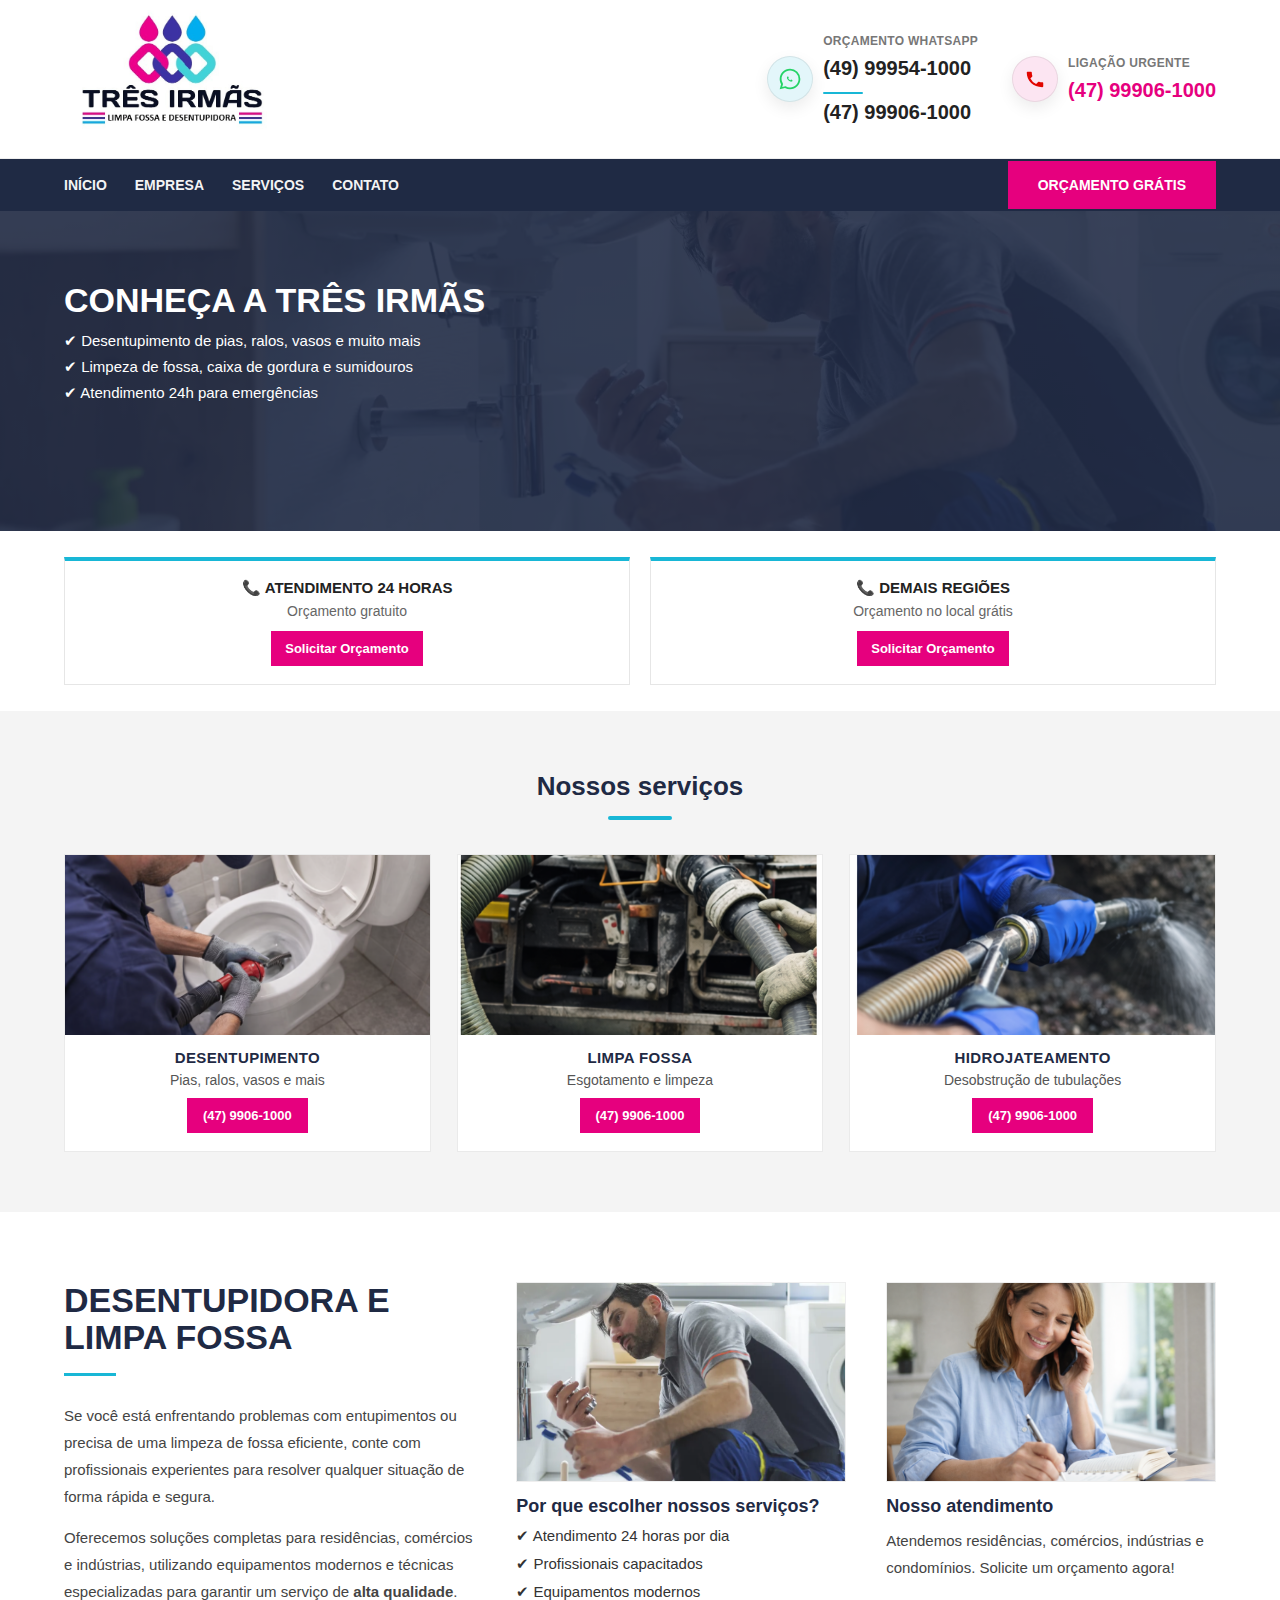
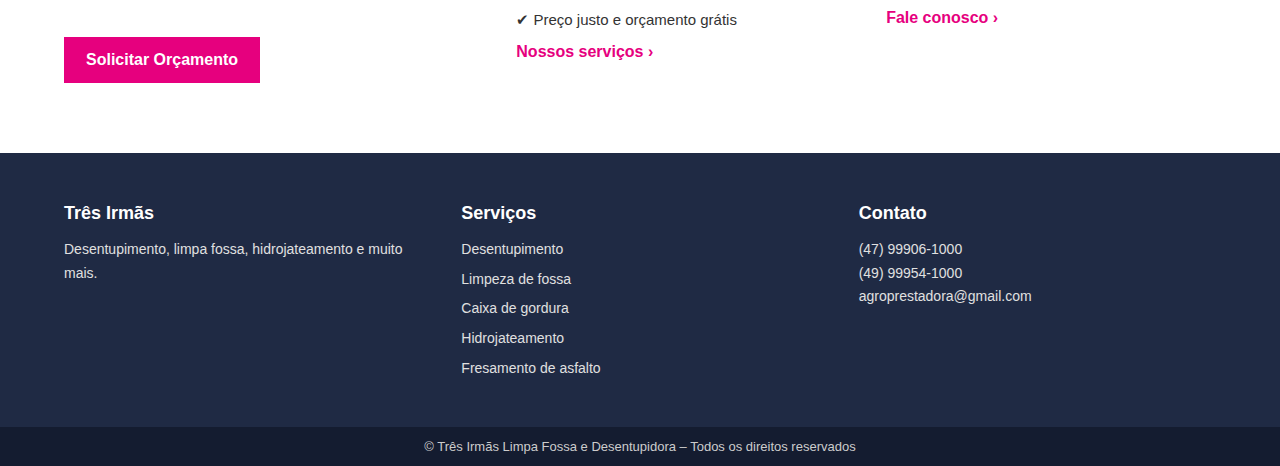
<file: index.html>
<!DOCTYPE html>
<html lang="pt-BR">
<head>
  <meta charset="UTF-8" />
  <title>Desentupidora e Limpa Fossa Três Irmãs | Atendimento 24h</title>
  <meta name="viewport" content="width=device-width, initial-scale=1.0" />
  <meta name="description" content="Desentupidora e Limpa Fossa Três Irmãs. Atendimento 24h, orçamento grátis e serviço profissional." />
  <link rel="stylesheet" href="style.css" />
</head>
<body>

  <!-- HEADER (igual ao print) -->
  <header class="header-top">
    <div class="container header-top__inner">
		<div class="brand">
		  <a href="index.html" aria-label="Ir para a página inicial">
			<img class="brand__logo"
				 src="img/logo-tres-irmas.jpeg"
				 alt="Três Irmãs - Limpa Fossa e Desentupidora" />
		  </a>
		</div>

      <div class="header-contacts">
        <div class="contact">
			<div class="contact__icon contact__icon--wa" aria-hidden="true">
			  <!-- WhatsApp -->
			  <svg class="icon-svg" viewBox="0 0 32 32" aria-hidden="true" focusable="false">
				<path d="M19.11 17.45c-.2-.1-1.16-.57-1.34-.64-.18-.06-.31-.1-.44.1-.13.2-.51.64-.62.77-.11.13-.22.15-.42.05-.2-.1-.83-.3-1.58-.96-.58-.52-.97-1.17-1.08-1.36-.11-.2-.01-.3.08-.4.08-.08.2-.22.3-.33.1-.11.13-.2.2-.33.06-.13.03-.25-.02-.35-.05-.1-.44-1.06-.6-1.45-.16-.38-.32-.33-.44-.33h-.38c-.13 0-.35.05-.53.25-.18.2-.7.69-.7 1.69s.72 1.97.82 2.11c.1.13 1.42 2.17 3.44 3.04.48.2.85.32 1.14.41.48.15.91.13 1.25.08.38-.06 1.16-.47 1.32-.93.16-.46.16-.86.11-.93-.05-.08-.18-.13-.38-.23z"/>
				<path d="M26.64 5.36A14.92 14.92 0 0 0 16.02 1C7.75 1 1.02 7.73 1.02 16c0 2.64.69 5.21 2.01 7.49L1 31l7.67-2.01a14.9 14.9 0 0 0 7.35 1.88h.01c8.27 0 15-6.73 15-15a14.9 14.9 0 0 0-4.39-10.51zM16.03 28.4h-.01a12.4 12.4 0 0 1-6.32-1.73l-.45-.27-4.55 1.19 1.21-4.44-.29-.46a12.36 12.36 0 0 1-1.9-6.68C3.72 9.1 9.11 3.7 16.03 3.7c3.31 0 6.43 1.29 8.77 3.63a12.34 12.34 0 0 1 3.63 8.77c0 6.91-5.49 12.3-12.4 12.3z"/>
			  </svg>
			</div>
          <div class="contact__text">
            <span class="contact__label">ORÇAMENTO WHATSAPP</span>
            <a class="contact__value-link" href="https://wa.me/5547999061000?text=Ol%C3%A1%21%20%F0%9F%91%8B%20Gostaria%20de%20solicitar%20um%20or%C3%A7amento.%20Pode%20me%20ajudar%3F" target="_blank" rel="noopener"><strong class="contact__value">(49) 99954-1000</strong></a>
            <a class="contact__value-link contact__value-link--alt" href="https://wa.me/5547999061000?text=Ol%C3%A1%21%20%F0%9F%91%8B%20Gostaria%20de%20solicitar%20um%20or%C3%A7amento.%20Pode%20me%20ajudar%3F" target="_blank" rel="noopener"><strong class="contact__value contact__value--alt">(47) 99906-1000</strong></a>
          </div>
        </div>

        <div class="contact contact--urgent">
			<div class="contact__icon contact__icon--call" aria-hidden="true">
			  <!-- Telefone -->
			  <svg class="icon-svg" viewBox="0 0 24 24" aria-hidden="true" focusable="false">
				<path d="M6.62 10.79a15.05 15.05 0 0 0 6.59 6.59l2.2-2.2c.27-.27.67-.36 1.02-.24 1.12.37 2.33.57 3.57.57.55 0 1 .45 1 1V20c0 .55-.45 1-1 1C10.07 21 3 13.93 3 5c0-.55.45-1 1-1h3.5c.55 0 1 .45 1 1 0 1.24.2 2.45.57 3.57.11.35.03.74-.25 1.02l-2.2 2.2z"/>
			  </svg>
			</div>
          <div class="contact__text">
            <span class="contact__label">LIGAÇÃO URGENTE</span>
            <a class="contact__value-link" href="tel:+5547999061000"><strong class="contact__value">(47) 99906-1000</strong></a>
          </div>
        </div>
      </div>
    </div>
  </header>

  <nav class="nav">
    <div class="container nav__inner">
      <ul class="nav__menu">
        <li><a href="index.html">INÍCIO</a></li>
        <li><a href="empresa.html">EMPRESA</a></li>
        <li><a href="servicos.html">SERVIÇOS</a></li>        
        <li><a href="contato.html">CONTATO</a></li>
      </ul>

      <a class="nav__cta" href="https://wa.me/5547999061000?text=Ol%C3%A1%21%20%F0%9F%91%8B%20Gostaria%20de%20solicitar%20um%20or%C3%A7amento.%20Pode%20me%20ajudar%3F">ORÇAMENTO GRÁTIS</a>
    </div>
  </nav>

  <!-- HERO -->
  <section class="hero">
    <div class="hero__overlay"></div>
    <div class="container hero__content">
      <h1>CONHEÇA A TRÊS IRMÃS</h1>
      <ul class="hero__bullets">
        <li>✔ Desentupimento de pias, ralos, vasos e muito mais</li>
        <li>✔ Limpeza de fossa, caixa de gordura e sumidouros</li>
		<li>✔ Atendimento 24h para emergências</li>
      </ul>
    </div>
  </section>

  <!-- FAIXA -->
  <section class="stripe">
    <div class="container stripe__grid">
      <div class="stripe__box">
        <div class="stripe__title">📞 <strong>ATENDIMENTO 24 HORAS</strong></div>
        <div class="stripe__subtitle">Orçamento gratuito</div>
        <a class="stripe__btn" href="https://wa.me/5547999061000?text=Ol%C3%A1%21%20%F0%9F%91%8B%20Gostaria%20de%20solicitar%20um%20or%C3%A7amento.%20Pode%20me%20ajudar%3F">Solicitar Orçamento</a>
      </div>

      <div class="stripe__box">
        <div class="stripe__title">📞 <strong>DEMAIS REGIÕES</strong></div>
        <div class="stripe__subtitle">Orçamento no local grátis</div>
        <a class="stripe__btn" href="https://wa.me/5549999541000?text=Ol%C3%A1%21%20%F0%9F%91%8B%20Gostaria%20de%20solicitar%20um%20or%C3%A7amento.%20Pode%20me%20ajudar%3F">Solicitar Orçamento</a>
      </div>


    </div>
  </section>

  <!-- SERVIÇOS -->
  <section class="services" id="servicos">
    <div class="container">
      <h2 class="section-title">Nossos serviços</h2>

      <div class="services__grid">
        <article class="service-card">
          <div class="service-card__media">
            <img src="img/desentupimento.png" alt="Desentupimento" />
          </div>
          <h3>DESENTUPIMENTO</h3>
          <p>Pias, ralos, vasos e mais</p>
          <a class="service-card__btn" href="https://wa.me/5547999061000?text=Ol%C3%A1%21%20%F0%9F%91%8B%20Gostaria%20de%20solicitar%20um%20or%C3%A7amento.%20Pode%20me%20ajudar%3F">(47) 9906-1000</a>
        </article>

        <article class="service-card">
          <div class="service-card__media">
            <img src="img/limpa-fossa.png" alt="Limpa fossa" />
          </div>
          <h3>LIMPA FOSSA</h3>
          <p>Esgotamento e limpeza</p>
          <a class="service-card__btn" href="https://wa.me/5547999061000?text=Ol%C3%A1%21%20%F0%9F%91%8B%20Gostaria%20de%20solicitar%20um%20or%C3%A7amento.%20Pode%20me%20ajudar%3F">(47) 9906-1000</a>
        </article>

        <article class="service-card">
          <div class="service-card__media">
            <img src="img/hidrojateamento.png" alt="Hidrojateamento" />
          </div>
          <h3>HIDROJATEAMENTO</h3>
          <p>Desobstrução de tubulações</p>
          <a class="service-card__btn" href="https://wa.me/5547999061000?text=Ol%C3%A1%21%20%F0%9F%91%8B%20Gostaria%20de%20solicitar%20um%20or%C3%A7amento.%20Pode%20me%20ajudar%3F">(47) 9906-1000</a>
        </article>
      </div>
    </div>
  </section>

  <!-- INSTITUCIONAL (no formato do print) -->
  <section class="about">
    <div class="container about__grid">
      <div class="about__col">
        <h2 class="about__title">DESENTUPIDORA E<br/>LIMPA FOSSA</h2>
        <span class="about__line"></span>

        <p>
          Se você está enfrentando problemas com entupimentos ou precisa de uma limpeza de fossa eficiente,
          conte com profissionais experientes para resolver qualquer situação de forma rápida e segura.
        </p>

        <p>
          Oferecemos soluções completas para residências, comércios e indústrias, utilizando equipamentos modernos
          e técnicas especializadas para garantir um serviço de <strong>alta qualidade</strong>.
        </p>

        <a class="btn-red" href="https://wa.me/5547999061000?text=Ol%C3%A1%21%20%F0%9F%91%8B%20Gostaria%20de%20solicitar%20um%20or%C3%A7amento.%20Pode%20me%20ajudar%3F">Solicitar Orçamento</a>
      </div>

      <div class="about__col">
        <div class="about__img">
          <img src="img/servico-atendimento-encanamento.png" alt="Serviço profissional" />
        </div>

        <h3 class="about__subtitle">Por que escolher nossos serviços?</h3>
        <ul class="check">
          <li>✔ Atendimento 24 horas por dia</li>
          <li>✔ Profissionais capacitados</li>
          <li>✔ Equipamentos modernos</li>
          <li>✔ Preço justo e orçamento grátis</li>
        </ul>

        <a class="link-red" href="servicos.html">Nossos serviços ›</a>
      </div>

      <div class="about__col">
        <div class="about__img">
          <img src="img/servico-atendimento-agendamento.png" alt="Atendimento" />
        </div>

        <h3 class="about__subtitle">Nosso atendimento</h3>
        <p>
          Atendemos residências, comércios, indústrias e condomínios.
          Solicite um orçamento agora!
        </p>

        <a class="link-red" href="https://wa.me/5547999061000?text=Ol%C3%A1%21%20%F0%9F%91%8B%20Gostaria%20de%20solicitar%20um%20or%C3%A7amento.%20Pode%20me%20ajudar%3F">Fale conosco ›</a>
      </div>
    </div>
  </section>

  <!-- FOOTER -->
  <footer class="footer" id="contato">
    <div class="container footer__grid">
      <div>
        <h3>Três Irmãs</h3>
        <p>Desentupimento, limpa fossa, hidrojateamento e muito mais.</p>
      </div>

      <div>
        <h4>Serviços</h4>
        <ul>
          <li>Desentupimento</li>
          <li>Limpeza de fossa</li>
          <li>Caixa de gordura</li>
          <li>Hidrojateamento</li>
          <li>Fresamento de asfalto</li>
        </ul>
      </div>

      <div>
        <h4>Contato</h4>
        <p>(47) 99906-1000</p>
		<p>(49) 99954-1000</p>
        <p>agroprestadora@gmail.com</p>
      </div>
    </div>

    <div class="footer__copy">© Três Irmãs Limpa Fossa e Desentupidora – Todos os direitos reservados</div>
  </footer>

</body>
</html>
</file>
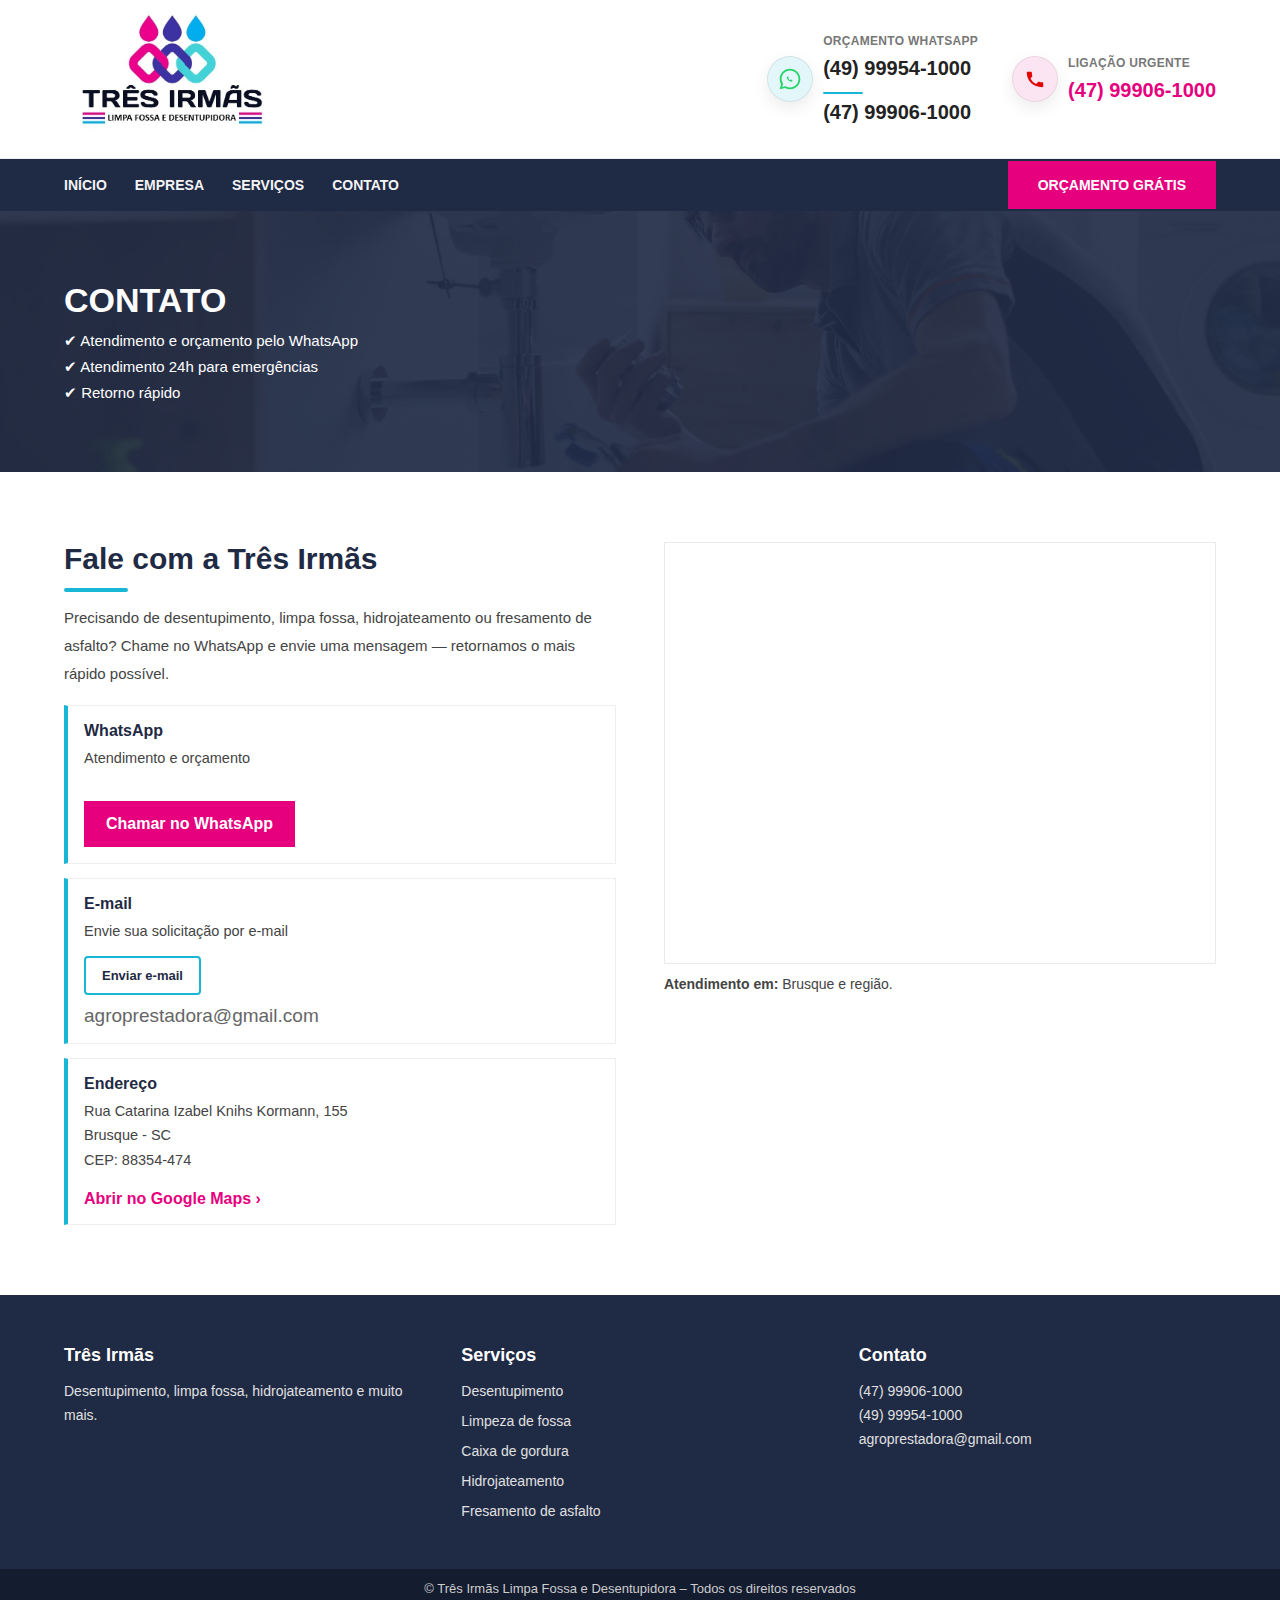
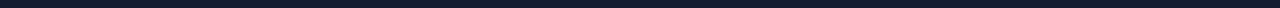
<file: contato.html>
<!DOCTYPE html>
<html lang="pt-BR">
<head>
  <meta charset="UTF-8" />
  <title>Contato | Três Irmãs Limpa Fossa e Desentupidora</title>
  <meta name="viewport" content="width=device-width, initial-scale=1.0" />
  <meta name="description" content="Fale com a Três Irmãs. WhatsApp, e-mail e endereço em Brusque - SC. Orçamento rápido e atendimento 24h." />
  <link rel="stylesheet" href="style.css" />
</head>
<body>

<!-- HEADER (igual ao print) -->
  <header class="header-top">
    <div class="container header-top__inner">
		<div class="brand">
		  <a href="index.html" aria-label="Ir para a página inicial">
			<img class="brand__logo"
				 src="img/logo-tres-irmas.jpeg"
				 alt="Três Irmãs - Limpa Fossa e Desentupidora" />
		  </a>
		</div>

      <div class="header-contacts">
        <div class="contact">
			<div class="contact__icon contact__icon--wa" aria-hidden="true">
			  <!-- WhatsApp (verde) -->
			  <svg viewBox="0 0 32 32" class="icon-svg" role="img" aria-hidden="true">
				<path d="M19.11 17.45c-.2-.1-1.16-.57-1.34-.64-.18-.06-.31-.1-.44.1-.13.2-.51.64-.62.77-.11.13-.22.15-.42.05-.2-.1-.83-.3-1.58-.96-.58-.52-.97-1.17-1.08-1.36-.11-.2-.01-.3.08-.4.08-.08.2-.22.3-.33.1-.11.13-.2.2-.33.06-.13.03-.25-.02-.35-.05-.1-.44-1.06-.6-1.45-.16-.38-.32-.33-.44-.33h-.38c-.13 0-.35.05-.53.25-.18.2-.7.69-.7 1.69s.72 1.97.82 2.11c.1.13 1.42 2.17 3.44 3.04.48.2.85.32 1.14.41.48.15.91.13 1.25.08.38-.06 1.16-.47 1.32-.93.16-.46.16-.86.11-.93-.05-.08-.18-.13-.38-.23z"/>
				<path d="M26.64 5.36A14.92 14.92 0 0 0 16.02 1C7.75 1 1.02 7.73 1.02 16c0 2.64.69 5.21 2.01 7.49L1 31l7.67-2.01a14.9 14.9 0 0 0 7.35 1.88h.01c8.27 0 15-6.73 15-15a14.9 14.9 0 0 0-4.39-10.51zM16.03 28.4h-.01a12.4 12.4 0 0 1-6.32-1.73l-.45-.27-4.55 1.19 1.21-4.44-.29-.46a12.36 12.36 0 0 1-1.9-6.68C3.72 9.1 9.11 3.7 16.03 3.7c3.31 0 6.43 1.29 8.77 3.63a12.34 12.34 0 0 1 3.63 8.77c0 6.91-5.49 12.3-12.4 12.3z"/>
			  </svg>
			</div>
          <div class="contact__text">
            <span class="contact__label">ORÇAMENTO WHATSAPP</span>
            <a class="contact__value-link" href="https://wa.me/5547999061000?text=Ol%C3%A1%21%20%F0%9F%91%8B%20Gostaria%20de%20solicitar%20um%20or%C3%A7amento.%20Pode%20me%20ajudar%3F" target="_blank" rel="noopener"><strong class="contact__value">(49) 99954-1000</strong></a>
            <a class="contact__value-link contact__value-link--alt" href="https://wa.me/5547999061000?text=Ol%C3%A1%21%20%F0%9F%91%8B%20Gostaria%20de%20solicitar%20um%20or%C3%A7amento.%20Pode%20me%20ajudar%3F" target="_blank" rel="noopener"><strong class="contact__value contact__value--alt">(47) 99906-1000</strong></a>
          </div>
        </div>

        <div class="contact contact--urgent">
			<div class="contact__icon contact__icon--call" aria-hidden="true">
			  <!-- Telefone (vermelho) -->
			  <svg viewBox="0 0 24 24" class="icon-svg" role="img" aria-hidden="true">
				<path d="M6.62 10.79a15.05 15.05 0 0 0 6.59 6.59l2.2-2.2c.27-.27.67-.36 1.02-.24 1.12.37 2.33.57 3.57.57.55 0 1 .45 1 1V20c0 .55-.45 1-1 1C10.07 21 3 13.93 3 5c0-.55.45-1 1-1h3.5c.55 0 1 .45 1 1 0 1.24.2 2.45.57 3.57.11.35.03.74-.25 1.02l-2.2 2.2z"/>
			  </svg>
			</div>
          <div class="contact__text">
            <span class="contact__label">LIGAÇÃO URGENTE</span>
            <a class="contact__value-link" href="tel:+5547999061000"><strong class="contact__value">(47) 99906-1000</strong></a>
          </div>
        </div>
      </div>
    </div>
  </header>

  <nav class="nav">
    <div class="container nav__inner">
      <ul class="nav__menu">
        <li><a href="index.html">INÍCIO</a></li>
        <li><a href="empresa.html">EMPRESA</a></li>
        <li><a href="servicos.html">SERVIÇOS</a></li>        
        <li><a href="contato.html">CONTATO</a></li>
      </ul>

      <a class="nav__cta" href="https://wa.me/5547999061000?text=Ol%C3%A1%21%20%F0%9F%91%8B%20Gostaria%20de%20solicitar%20um%20or%C3%A7amento.%20Pode%20me%20ajudar%3F">ORÇAMENTO GRÁTIS</a>
    </div>
  </nav>


  <section class="hero hero--contato">
    <div class="hero__overlay"></div>
    <div class="container hero__content">
      <h1>CONTATO</h1>
      <ul class="hero__bullets">
        <li>✔ Atendimento e orçamento pelo WhatsApp</li>
        <li>✔ Atendimento 24h para emergências</li>
        <li>✔ Retorno rápido</li>
      </ul>
    </div>
  </section>

  <section class="contato">
    <div class="container contato__grid">
      <div class="contato__info">
        <h2>Fale com a Três Irmãs</h2>
        <p>
          Precisando de desentupimento, limpa fossa, hidrojateamento ou fresamento de asfalto?
          Chame no WhatsApp e envie uma mensagem — retornamos o mais rápido possível.
        </p>

        <div class="contato__cards">
          <div class="contato-card">
            <h3>WhatsApp</h3>
            <p>Atendimento e orçamento</p>
            <a class="btn-red" href="https://wa.me/5547999061000?text=Ol%C3%A1%21%20%F0%9F%91%8B%20Gostaria%20de%20solicitar%20um%20or%C3%A7amento.%20Pode%20me%20ajudar%3F" target="_blank" rel="noopener">Chamar no WhatsApp</a>
          </div>

          <div class="contato-card">
            <h3>E-mail</h3>
            <p>Envie sua solicitação por e-mail</p>
            <a class="btn-outline" href="mailto:agroprestadora@gmail.com?subject=Or%C3%A7amento%20-%20Tr%C3%AAs%20Irm%C3%A3s">Enviar e-mail</a>
            <div class="contato-card__small">agroprestadora@gmail.com</div>
          </div>

          <div class="contato-card">
            <h3>Endereço</h3>
            <p>Rua Catarina Izabel Knihs Kormann, 155<br>Brusque - SC<br>CEP: 88354-474</p>
            <a class="link-map" href="https://www.google.com/maps?q=Rua%20Catarina%20Izabel%20Knihs%20Kormann%2C%20155%2C%20Brusque%20SC%2088354-474" target="_blank" rel="noopener">Abrir no Google Maps ›</a>
          </div>
        </div>
      </div>

      <div class="contato__map">
        <div class="map-frame" aria-label="Mapa do endereço">
          <iframe
            src="https://www.google.com/maps?q=Rua%20Catarina%20Izabel%20Knihs%20Kormann%2C%20155%2C%20Brusque%20SC%2088354-474&output=embed"
            loading="lazy"
            referrerpolicy="no-referrer-when-downgrade"
            title="Mapa - Rua Catarina Izabel Knihs Kormann, 155, Brusque SC 88354-474"
          ></iframe>
        </div>

        <div class="contato__obs">
          <strong>Atendimento em:</strong> Brusque e região.
        </div>
      </div>
    </div>
  </section>


<!-- FOOTER -->
  <footer class="footer" id="contato">
    <div class="container footer__grid">
      <div>
        <h3>Três Irmãs</h3>
        <p>Desentupimento, limpa fossa, hidrojateamento e muito mais.</p>
      </div>

      <div>
        <h4>Serviços</h4>
        <ul>
          <li>Desentupimento</li>
          <li>Limpeza de fossa</li>
          <li>Caixa de gordura</li>
          <li>Hidrojateamento</li>
          <li>Fresamento de asfalto</li>
        </ul>
      </div>

      <div>
        <h4>Contato</h4>
		<p>(47) 99906-1000</p>
        <p>(49) 99954-1000</p>
        <p>agroprestadora@gmail.com</p>
      </div>
    </div>

    <div class="footer__copy">© Três Irmãs Limpa Fossa e Desentupidora – Todos os direitos reservados</div>
  </footer>



</body>
</html>
</file>
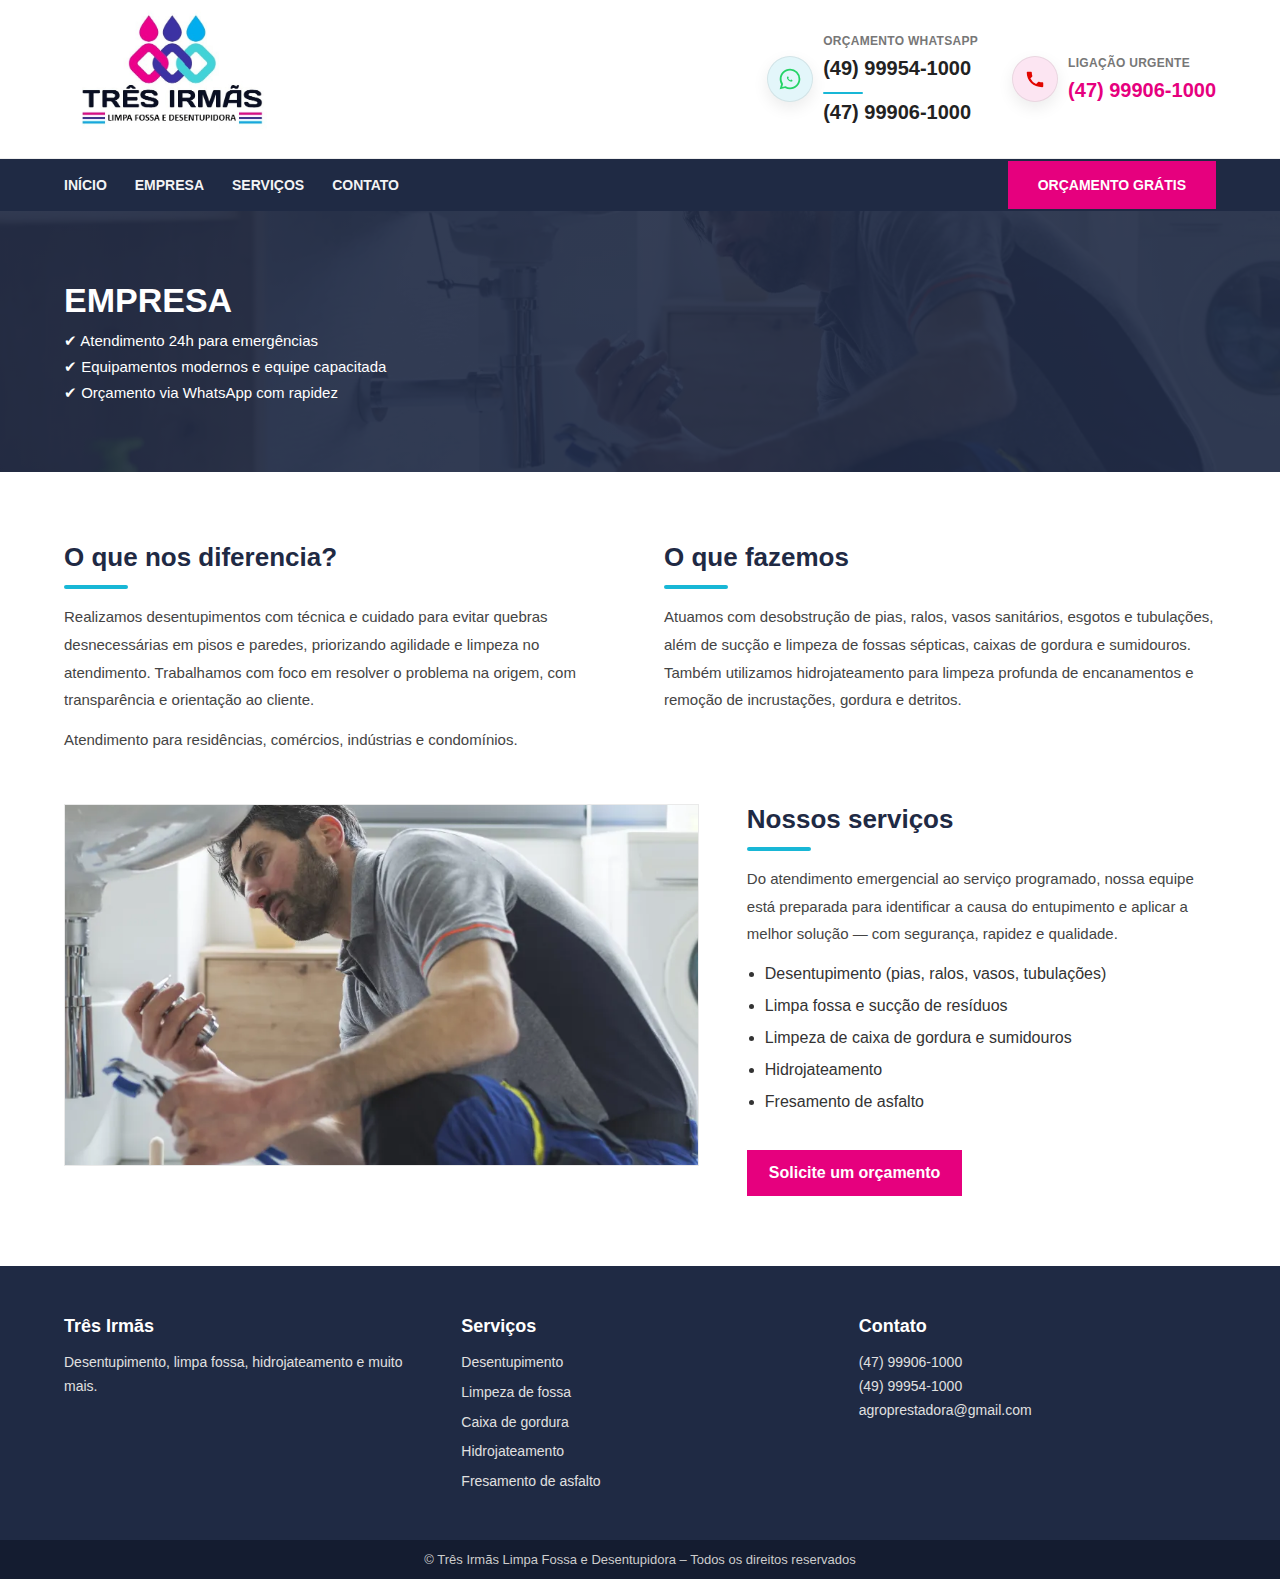
<file: empresa.html>
<!DOCTYPE html>
<html lang="pt-BR">
<head>
  <meta charset="UTF-8" />
  <title>Empresa | Três Irmãs Limpa Fossa e Desentupidora</title>
  <meta name="viewport" content="width=device-width, initial-scale=1.0" />
  <meta name="description" content="Conheça a Três Irmãs: desentupimento, limpa fossa, hidrojateamento e fresamento de asfalto. Atendimento 24h." />
  <link rel="stylesheet" href="style.css" />
</head>
<body>

<!-- HEADER (igual ao print) -->
  <header class="header-top">
    <div class="container header-top__inner">
		<div class="brand">
		  <a href="index.html" aria-label="Ir para a página inicial">
			<img class="brand__logo"
				 src="img/logo-tres-irmas.jpeg"
				 alt="Três Irmãs - Limpa Fossa e Desentupidora" />
		  </a>
		</div>

      <div class="header-contacts">
        <div class="contact">
			<div class="contact__icon contact__icon--wa" aria-hidden="true">
			  <!-- WhatsApp -->
			  <svg class="icon-svg" viewBox="0 0 32 32" aria-hidden="true" focusable="false">
				<path d="M19.11 17.45c-.2-.1-1.16-.57-1.34-.64-.18-.06-.31-.1-.44.1-.13.2-.51.64-.62.77-.11.13-.22.15-.42.05-.2-.1-.83-.3-1.58-.96-.58-.52-.97-1.17-1.08-1.36-.11-.2-.01-.3.08-.4.08-.08.2-.22.3-.33.1-.11.13-.2.2-.33.06-.13.03-.25-.02-.35-.05-.1-.44-1.06-.6-1.45-.16-.38-.32-.33-.44-.33h-.38c-.13 0-.35.05-.53.25-.18.2-.7.69-.7 1.69s.72 1.97.82 2.11c.1.13 1.42 2.17 3.44 3.04.48.2.85.32 1.14.41.48.15.91.13 1.25.08.38-.06 1.16-.47 1.32-.93.16-.46.16-.86.11-.93-.05-.08-.18-.13-.38-.23z"/>
				<path d="M26.64 5.36A14.92 14.92 0 0 0 16.02 1C7.75 1 1.02 7.73 1.02 16c0 2.64.69 5.21 2.01 7.49L1 31l7.67-2.01a14.9 14.9 0 0 0 7.35 1.88h.01c8.27 0 15-6.73 15-15a14.9 14.9 0 0 0-4.39-10.51zM16.03 28.4h-.01a12.4 12.4 0 0 1-6.32-1.73l-.45-.27-4.55 1.19 1.21-4.44-.29-.46a12.36 12.36 0 0 1-1.9-6.68C3.72 9.1 9.11 3.7 16.03 3.7c3.31 0 6.43 1.29 8.77 3.63a12.34 12.34 0 0 1 3.63 8.77c0 6.91-5.49 12.3-12.4 12.3z"/>
			  </svg>
			</div>
          <div class="contact__text">
            <span class="contact__label">ORÇAMENTO WHATSAPP</span>
            <a class="contact__value-link" href="https://wa.me/5547999061000?text=Ol%C3%A1%21%20%F0%9F%91%8B%20Gostaria%20de%20solicitar%20um%20or%C3%A7amento.%20Pode%20me%20ajudar%3F" target="_blank" rel="noopener"><strong class="contact__value">(49) 99954-1000</strong></a>
            <a class="contact__value-link contact__value-link--alt" href="https://wa.me/5547999061000?text=Ol%C3%A1%21%20%F0%9F%91%8B%20Gostaria%20de%20solicitar%20um%20or%C3%A7amento.%20Pode%20me%20ajudar%3F" target="_blank" rel="noopener"><strong class="contact__value contact__value--alt">(47) 99906-1000</strong></a>
          </div>
        </div>

        <div class="contact contact--urgent">
			<div class="contact__icon contact__icon--call" aria-hidden="true">
			  <!-- Telefone -->
			  <svg class="icon-svg" viewBox="0 0 24 24" aria-hidden="true" focusable="false">
				<path d="M6.62 10.79a15.05 15.05 0 0 0 6.59 6.59l2.2-2.2c.27-.27.67-.36 1.02-.24 1.12.37 2.33.57 3.57.57.55 0 1 .45 1 1V20c0 .55-.45 1-1 1C10.07 21 3 13.93 3 5c0-.55.45-1 1-1h3.5c.55 0 1 .45 1 1 0 1.24.2 2.45.57 3.57.11.35.03.74-.25 1.02l-2.2 2.2z"/>
			  </svg>
			</div>
          <div class="contact__text">
            <span class="contact__label">LIGAÇÃO URGENTE</span>
            <a class="contact__value-link" href="tel:+5547999061000"><strong class="contact__value">(47) 99906-1000</strong></a>
          </div>
        </div>
      </div>
    </div>
  </header>

  <nav class="nav">
    <div class="container nav__inner">
      <ul class="nav__menu">
        <li><a href="index.html">INÍCIO</a></li>
        <li><a href="empresa.html">EMPRESA</a></li>
        <li><a href="servicos.html">SERVIÇOS</a></li>        
        <li><a href="contato.html">CONTATO</a></li>
      </ul>

      <a class="nav__cta" href="https://wa.me/5547999061000?text=Ol%C3%A1%21%20%F0%9F%91%8B%20Gostaria%20de%20solicitar%20um%20or%C3%A7amento.%20Pode%20me%20ajudar%3F">ORÇAMENTO GRÁTIS</a>
    </div>
  </nav>


  <!-- HERO (EMPRESA) -->
  <section class="hero hero--empresa">
    <div class="hero__overlay"></div>
    <div class="container hero__content">
      <h1>EMPRESA</h1>
      <ul class="hero__bullets">
        <li>✔ Atendimento 24h para emergências</li>
        <li>✔ Equipamentos modernos e equipe capacitada</li>
        <li>✔ Orçamento via WhatsApp com rapidez</li>
      </ul>
    </div>
  </section>

  <!-- CONTEÚDO EMPRESA (layout semelhante ao anexo) -->
  <section class="empresa">
    <div class="container empresa__grid-top">
      <div class="empresa__box">
        <h2>O que nos diferencia?</h2>
        <p>
          Realizamos desentupimentos com técnica e cuidado para evitar quebras desnecessárias em pisos e paredes,
          priorizando agilidade e limpeza no atendimento. Trabalhamos com foco em resolver o problema na origem,
          com transparência e orientação ao cliente.
        </p>
        <p class="empresa__muted">
          Atendimento para residências, comércios, indústrias e condomínios.
        </p>
      </div>

      <div class="empresa__box">
        <h2>O que fazemos</h2>
        <p>
          Atuamos com desobstrução de pias, ralos, vasos sanitários, esgotos e tubulações, além de sucção e limpeza
          de fossas sépticas, caixas de gordura e sumidouros. Também utilizamos hidrojateamento para limpeza profunda
          de encanamentos e remoção de incrustações, gordura e detritos.
        </p>
      </div>
    </div>

    <div class="container empresa__grid-bottom">
      <div class="empresa__media">
        <img src="img/servico-atendimento-encanamento.png" alt="Técnico realizando manutenção hidráulica" />
      </div>

      <div class="empresa__box">
        <h2>Nossos serviços</h2>
        <p>
          Do atendimento emergencial ao serviço programado, nossa equipe está preparada para identificar a causa
          do entupimento e aplicar a melhor solução — com segurança, rapidez e qualidade.
        </p>

        <ul class="empresa__list">
          <li>Desentupimento (pias, ralos, vasos, tubulações)</li>
          <li>Limpa fossa e sucção de resíduos</li>
          <li>Limpeza de caixa de gordura e sumidouros</li>
          <li>Hidrojateamento</li>
          <li>Fresamento de asfalto</li>
        </ul>

        <a class="btn-red" href="https://wa.me/5547999061000?text=Ol%C3%A1%21%20%F0%9F%91%8B%20Gostaria%20de%20solicitar%20um%20or%C3%A7amento.%20Pode%20me%20ajudar%3F" target="_blank" rel="noopener">Solicite um orçamento</a>
      </div>
    </div>
  </section>


<!-- FOOTER -->
  <footer class="footer" id="contato">
    <div class="container footer__grid">
      <div>
        <h3>Três Irmãs</h3>
        <p>Desentupimento, limpa fossa, hidrojateamento e muito mais.</p>
      </div>

      <div>
        <h4>Serviços</h4>
        <ul>
          <li>Desentupimento</li>
          <li>Limpeza de fossa</li>
          <li>Caixa de gordura</li>
          <li>Hidrojateamento</li>
          <li>Fresamento de asfalto</li>
        </ul>
      </div>

      <div>
        <h4>Contato</h4>
		<p>(47) 99906-1000</p>
        <p>(49) 99954-1000</p>
        <p>agroprestadora@gmail.com</p>
      </div>
    </div>

    <div class="footer__copy">© Três Irmãs Limpa Fossa e Desentupidora – Todos os direitos reservados</div>
  </footer>



</body>
</html>
</file>
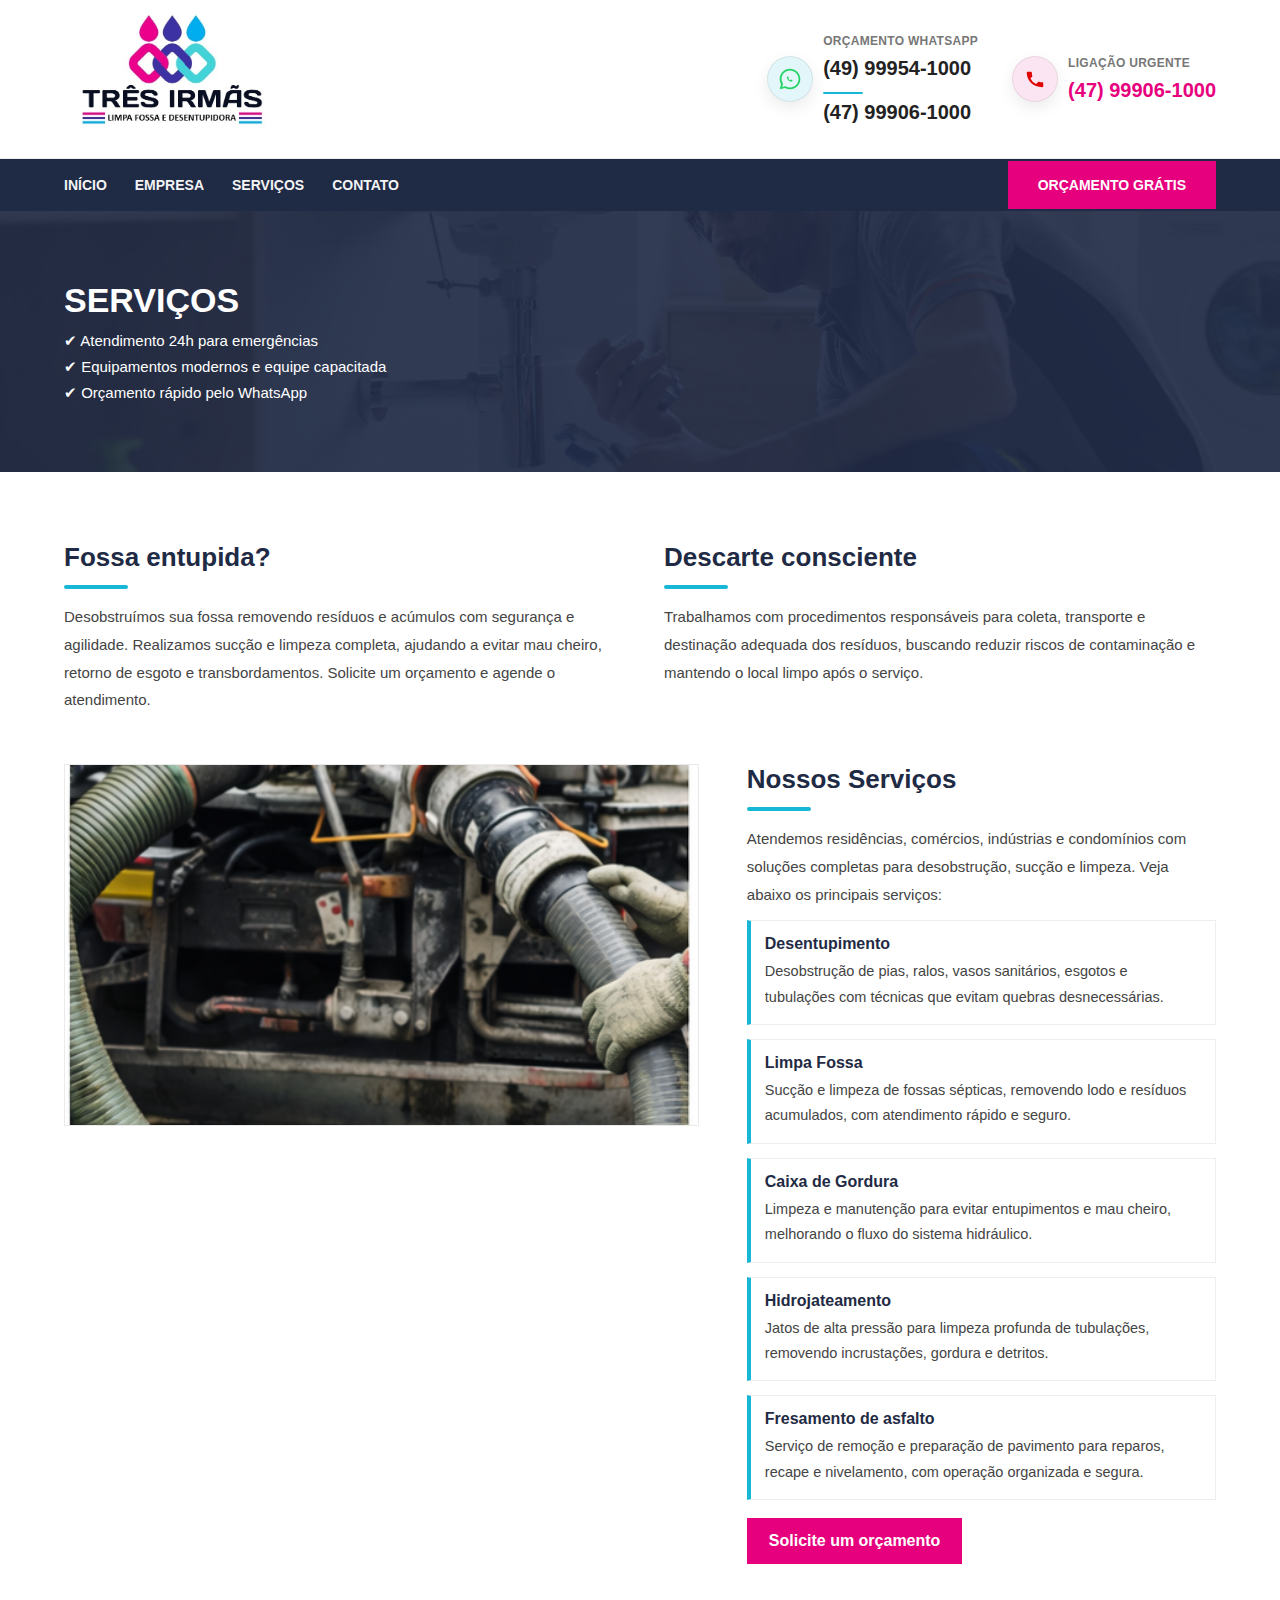
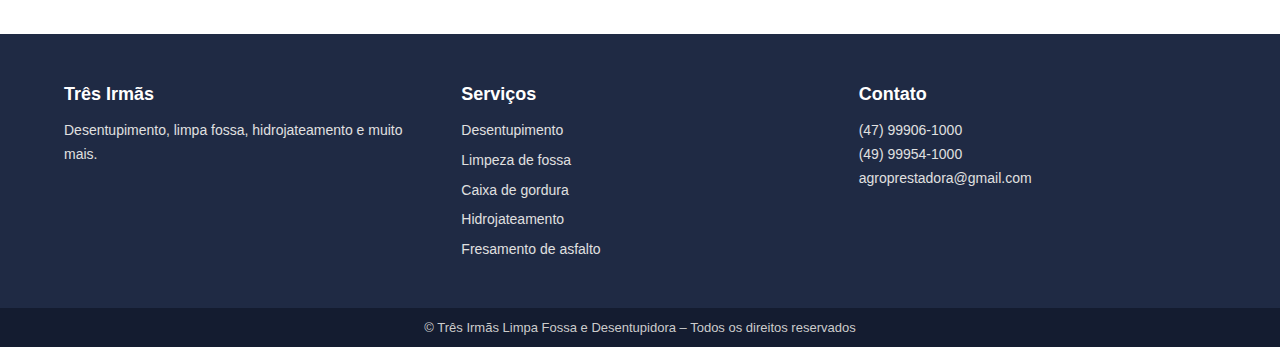
<file: servicos.html>
<!DOCTYPE html>
<html lang="pt-BR">
<head>
  <meta charset="UTF-8" />
  <title>Serviços | Três Irmãs Limpa Fossa e Desentupidora</title>
  <meta name="viewport" content="width=device-width, initial-scale=1.0" />
  <meta name="description" content="Serviços da Três Irmãs: desentupimento, limpa fossa, caixa de gordura, hidrojateamento e fresamento de asfalto. Atendimento 24h." />
  <link rel="stylesheet" href="style.css" />
</head>
<body>

<!-- HEADER (igual ao print) -->
  <header class="header-top">
    <div class="container header-top__inner">
		<div class="brand">
		  <a href="index.html" aria-label="Ir para a página inicial">
			<img class="brand__logo"
				 src="img/logo-tres-irmas.jpeg"
				 alt="Três Irmãs - Limpa Fossa e Desentupidora" />
		  </a>
		</div>

      <div class="header-contacts">
        <div class="contact">
			<div class="contact__icon contact__icon--wa" aria-hidden="true">
			  <!-- WhatsApp -->
			  <svg class="icon-svg" viewBox="0 0 32 32" aria-hidden="true" focusable="false">
				<path d="M19.11 17.45c-.2-.1-1.16-.57-1.34-.64-.18-.06-.31-.1-.44.1-.13.2-.51.64-.62.77-.11.13-.22.15-.42.05-.2-.1-.83-.3-1.58-.96-.58-.52-.97-1.17-1.08-1.36-.11-.2-.01-.3.08-.4.08-.08.2-.22.3-.33.1-.11.13-.2.2-.33.06-.13.03-.25-.02-.35-.05-.1-.44-1.06-.6-1.45-.16-.38-.32-.33-.44-.33h-.38c-.13 0-.35.05-.53.25-.18.2-.7.69-.7 1.69s.72 1.97.82 2.11c.1.13 1.42 2.17 3.44 3.04.48.2.85.32 1.14.41.48.15.91.13 1.25.08.38-.06 1.16-.47 1.32-.93.16-.46.16-.86.11-.93-.05-.08-.18-.13-.38-.23z"/>
				<path d="M26.64 5.36A14.92 14.92 0 0 0 16.02 1C7.75 1 1.02 7.73 1.02 16c0 2.64.69 5.21 2.01 7.49L1 31l7.67-2.01a14.9 14.9 0 0 0 7.35 1.88h.01c8.27 0 15-6.73 15-15a14.9 14.9 0 0 0-4.39-10.51zM16.03 28.4h-.01a12.4 12.4 0 0 1-6.32-1.73l-.45-.27-4.55 1.19 1.21-4.44-.29-.46a12.36 12.36 0 0 1-1.9-6.68C3.72 9.1 9.11 3.7 16.03 3.7c3.31 0 6.43 1.29 8.77 3.63a12.34 12.34 0 0 1 3.63 8.77c0 6.91-5.49 12.3-12.4 12.3z"/>
			  </svg>
			</div>
          <div class="contact__text">
            <span class="contact__label">ORÇAMENTO WHATSAPP</span>
            <a class="contact__value-link" href="https://wa.me/5547999061000?text=Ol%C3%A1%21%20%F0%9F%91%8B%20Gostaria%20de%20solicitar%20um%20or%C3%A7amento.%20Pode%20me%20ajudar%3F" target="_blank" rel="noopener"><strong class="contact__value">(49) 99954-1000</strong></a>
            <a class="contact__value-link contact__value-link--alt" href="https://wa.me/5547999061000?text=Ol%C3%A1%21%20%F0%9F%91%8B%20Gostaria%20de%20solicitar%20um%20or%C3%A7amento.%20Pode%20me%20ajudar%3F" target="_blank" rel="noopener"><strong class="contact__value contact__value--alt">(47) 99906-1000</strong></a>
          </div>
        </div>

        <div class="contact contact--urgent">
			<div class="contact__icon contact__icon--call" aria-hidden="true">
			  <!-- Telefone -->
			  <svg class="icon-svg" viewBox="0 0 24 24" aria-hidden="true" focusable="false">
				<path d="M6.62 10.79a15.05 15.05 0 0 0 6.59 6.59l2.2-2.2c.27-.27.67-.36 1.02-.24 1.12.37 2.33.57 3.57.57.55 0 1 .45 1 1V20c0 .55-.45 1-1 1C10.07 21 3 13.93 3 5c0-.55.45-1 1-1h3.5c.55 0 1 .45 1 1 0 1.24.2 2.45.57 3.57.11.35.03.74-.25 1.02l-2.2 2.2z"/>
			  </svg>
			</div>
          <div class="contact__text">
            <span class="contact__label">LIGAÇÃO URGENTE</span>
            <a class="contact__value-link" href="tel:+5547999061000"><strong class="contact__value">(47) 99906-1000</strong></a>
          </div>
        </div>
      </div>
    </div>
  </header>

  <nav class="nav">
    <div class="container nav__inner">
      <ul class="nav__menu">
        <li><a href="index.html">INÍCIO</a></li>
        <li><a href="empresa.html">EMPRESA</a></li>
        <li><a href="servicos.html">SERVIÇOS</a></li>        
        <li><a href="contato.html">CONTATO</a></li>
      </ul>

      <a class="nav__cta" href="https://wa.me/5547999061000?text=Ol%C3%A1%21%20%F0%9F%91%8B%20Gostaria%20de%20solicitar%20um%20or%C3%A7amento.%20Pode%20me%20ajudar%3F">ORÇAMENTO GRÁTIS</a>
    </div>
  </nav>


  <!-- HERO (SERVIÇOS) -->
  <section class="hero hero--servicos">
    <div class="hero__overlay"></div>
    <div class="container hero__content">
      <h1>SERVIÇOS</h1>
      <ul class="hero__bullets">
        <li>✔ Atendimento 24h para emergências</li>
        <li>✔ Equipamentos modernos e equipe capacitada</li>
        <li>✔ Orçamento rápido pelo WhatsApp</li>
      </ul>
    </div>
  </section>

  <!-- CONTEÚDO SERVIÇOS (layout do anexo) -->
  <section class="servicos-page">
    <div class="container servicos-page__grid-top">
      <div class="servicos-page__box">
        <h2>Fossa entupida?</h2>
        <p>
          Desobstruímos sua fossa removendo resíduos e acúmulos com segurança e agilidade.
          Realizamos sucção e limpeza completa, ajudando a evitar mau cheiro, retorno de esgoto e transbordamentos.
          Solicite um orçamento e agende o atendimento.
        </p>
      </div>

      <div class="servicos-page__box">
        <h2>Descarte consciente</h2>
        <p>
          Trabalhamos com procedimentos responsáveis para coleta, transporte e destinação adequada dos resíduos,
          buscando reduzir riscos de contaminação e mantendo o local limpo após o serviço.
        </p>
      </div>
    </div>

    <div class="container servicos-page__grid-bottom">
      <div class="servicos-page__media">
        <img src="img/limpa-fossa.png" alt="Serviço de limpa fossa e sucção" />
      </div>

      <div class="servicos-page__box">
        <h2>Nossos Serviços</h2>
        <p>
          Atendemos residências, comércios, indústrias e condomínios com soluções completas para desobstrução,
          sucção e limpeza. Veja abaixo os principais serviços:
        </p>

        <div class="servicos-page__list">
          <div class="servicos-page__item">
            <h3>Desentupimento</h3>
            <p>Desobstrução de pias, ralos, vasos sanitários, esgotos e tubulações com técnicas que evitam quebras desnecessárias.</p>
          </div>

          <div class="servicos-page__item">
            <h3>Limpa Fossa</h3>
            <p>Sucção e limpeza de fossas sépticas, removendo lodo e resíduos acumulados, com atendimento rápido e seguro.</p>
          </div>

          <div class="servicos-page__item">
            <h3>Caixa de Gordura</h3>
            <p>Limpeza e manutenção para evitar entupimentos e mau cheiro, melhorando o fluxo do sistema hidráulico.</p>
          </div>

          <div class="servicos-page__item">
            <h3>Hidrojateamento</h3>
            <p>Jatos de alta pressão para limpeza profunda de tubulações, removendo incrustações, gordura e detritos.</p>
          </div>

          <div class="servicos-page__item">
            <h3>Fresamento de asfalto</h3>
            <p>Serviço de remoção e preparação de pavimento para reparos, recape e nivelamento, com operação organizada e segura.</p>
          </div>
        </div>

        <a class="btn-red servicos-page__cta" href="https://wa.me/5547999061000?text=Ol%C3%A1%21%20%F0%9F%91%8B%20Gostaria%20de%20solicitar%20um%20or%C3%A7amento.%20Pode%20me%20ajudar%3F" target="_blank" rel="noopener">Solicite um orçamento</a>
      </div>
    </div>
  </section>


<!-- FOOTER -->
  <footer class="footer" id="contato">
    <div class="container footer__grid">
      <div>
        <h3>Três Irmãs</h3>
        <p>Desentupimento, limpa fossa, hidrojateamento e muito mais.</p>
      </div>

      <div>
        <h4>Serviços</h4>
        <ul>
          <li>Desentupimento</li>
          <li>Limpeza de fossa</li>
          <li>Caixa de gordura</li>
          <li>Hidrojateamento</li>
          <li>Fresamento de asfalto</li>
        </ul>
      </div>

      <div>
        <h4>Contato</h4>
		<p>(47) 99906-1000</p>
        <p>(49) 99954-1000</p>
        <p>agroprestadora@gmail.com</p>
      </div>
    </div>

    <div class="footer__copy">© Três Irmãs Limpa Fossa e Desentupidora – Todos os direitos reservados</div>
  </footer>



</body>
</html>
</file>
<file: style.css>
*{margin:0;padding:0;box-sizing:border-box;font-family:Arial,Helvetica,sans-serif}

:root{
  --blue-dark:#1F2A44;   /* azul principal (logo) */
  --blue-light:#18B7D6;  /* ciano (logo) */
  --pink:#E6007E;        /* magenta (logo) */
  --text:#222;
  --muted:#666;
  --bg-light:#f4f4f4;

  --border:#e6e6e6;
  --shadow:0 6px 16px rgba(0,0,0,.08);
}

body{color:var(--text);background:#fff}
.container{width:90%;max-width:1200px;margin:0 auto}

/* ============ HEADER TOP (branco) ============ */
.header-top{
  background:#fff;
  border-bottom:1px solid #eee;
  padding:4px 0;
}
.header-top__inner{
  display:flex;
  align-items:center;
  justify-content:space-between;
  gap:20px;
}

.brand{
  display:flex;
  flex-direction:column;
  gap:6px;
}
.brand__logo{
  height:150px;
  width:auto;
  display:block;
}

/* Se você REMOVEU a tagline do HTML, pode deixar isso aqui sem uso */
.brand__tag{
  display:inline-block;
  background:var(--pink);
  color:#fff;
  font-weight:800;
  font-size:12px;
  padding:6px 10px;
  max-width:max-content;
}

.header-contacts{
  display:flex;
  align-items:center;
  gap:34px;
  flex-wrap:wrap;
}
.contact{
  display:flex;
  align-items:center;
  gap:10px;
}
.contact__icon{
  width:46px;
  height:46px;
  border-radius:999px;
  display:flex;
  align-items:center;
  justify-content:center;
  border:1px solid rgba(0,0,0,.08);
  box-shadow:0 6px 16px rgba(0,0,0,.08);
}
.icon-svg{
  width:22px;
  height:22px;
  display:block;
}

/* WhatsApp */
.contact__icon--wa{
  background:rgba(37,211,102,.16);
}
.contact__icon--wa .icon-svg{
  fill:#25D366;
}

/* Telefone urgente */
.contact__icon--call{
  background:rgba(225,6,0,.10);
}
.contact__icon--call .icon-svg{
  fill:#e10600;
}
.contact__icon--wa{background:rgba(24,183,214,.12)}
.contact__icon--call{background:rgba(230,0,126,.10)}
.contact__label{
  display:block;
  font-size:12px;
  color:#777;
  font-weight:800;
  letter-spacing:.2px;
}
.contact__value{
  display:block;
  font-size:20px;
  color:#222;
}
.contact--urgent .contact__value{color:var(--pink)}

/* ============ NAV (azul) ============ */
.nav{
  background:var(--blue-dark);
}
.nav__inner{
  display:flex;
  align-items:center;
  justify-content:space-between;
  gap:20px;
}
.nav__menu{
  list-style:none;
  display:flex;
  gap:28px;
  flex-wrap:wrap;
}
.nav__menu a{
  color:#fff;
  text-decoration:none;
  font-weight:800;
  font-size:14px;
  padding:18px 0;
  display:inline-block;
  opacity:.95;
  position:relative;
}

.nav__menu a:hover{
  text-decoration:none;
  color:#fff;
  opacity:1;
}
.nav__cta{
  background:var(--pink);
  color:#fff;
  text-decoration:none;
  font-weight:900;
  font-size:14px;
  padding:16px 30px;
  display:inline-block;
  transition:transform .12s ease, filter .12s ease;
}
.nav__cta:hover{
  filter:brightness(.95);
  transform:translateY(-1px);
}

/* ============ HERO ============ */
.hero{
  position:relative;
  min-height:320px;
  background:
    linear-gradient(rgba(31,42,68,.65), rgba(31,42,68,.65)),
    url("img/hero-desentupimento.png")
    center/cover no-repeat;
}
.hero__overlay{
  position:absolute;
  inset:0;
  background:rgba(31,42,68,.68); /* overlay puxando pro azul do logo */
}
.hero__content{
  position:relative;
  padding:70px 0;
  color:#fff;
}
.hero__content h1{
  font-size:34px;
  margin-bottom:12px;
}
.hero__bullets{
  list-style:none;
  display:grid;
  gap:8px;
  max-width:700px;
}
.hero__bullets li{font-size:15px}

/* ============ STRIPE ============ */
.stripe{
  background:#fff;
  padding:26px 0;
}
.stripe__grid{
  display:grid;
  grid-template-columns:repeat(2,1fr);
  gap:20px;
}
.stripe__box{
  border:1px solid var(--border);
  padding:18px;
  text-align:center;
  background:#fff;
  border-top:4px solid var(--blue-light);
}

.stripe__title{font-size:15px;margin-bottom:6px}
.stripe__subtitle{color:var(--muted);font-size:14px}
.stripe__btn{
  margin-top:12px;
  display:inline-block;
  background:var(--pink);
  color:#fff;
  text-decoration:none;
  font-weight:900;
  font-size:13px;
  padding:10px 14px;
  transition:transform .12s ease, filter .12s ease;
}
.stripe__btn:hover{
  filter:brightness(.95);
  transform:translateY(-1px);
}

/* ============ SERVICES ============ */
.services{
  background:var(--bg-light);
  padding:60px 0;
}
.section-title{
  text-align:center;
  font-size:26px;
  margin-bottom:34px;
  color:var(--blue-dark);
}
.section-title::after{
  content:"";
  display:block;
  width:64px;
  height:4px;
  background:var(--blue-light);
  margin:14px auto 0;
  border-radius:4px;
}

.services__grid{
  display:grid;
  grid-template-columns:repeat(3,1fr);
  gap:26px;
}
.service-card{
  background:#fff;
  border:1px solid #eaeaea;
  text-align:center;
  padding-bottom:18px;
}
.service-card__media{
  width:100%;
  height:180px;
  overflow:hidden;
}
.service-card__media img{
  width:100%;
  height:100%;
  object-fit:cover;
  display:block;
}
.service-card h3{
  margin:14px 0 6px;
  font-size:15px;
  color:var(--blue-dark);
  letter-spacing:.4px;
}
.service-card p{
  font-size:14px;
  color:#555;
  margin-bottom:10px;
}
.service-card__btn{
  display:inline-block;
  background:var(--pink);
  color:#fff;
  text-decoration:none;
  font-weight:900;
  font-size:13px;
  padding:10px 16px;
  transition:transform .12s ease, filter .12s ease;
}
.service-card__btn:hover{
  filter:brightness(.95);
  transform:translateY(-1px);
}

/* ============ ABOUT (formato print) ============ */
.about{padding:70px 0}
.about__grid{
  display:grid;
  grid-template-columns:1.25fr 1fr 1fr;
  gap:40px;
  align-items:start;
}
.about__title{
  font-size:34px;
  color:var(--blue-dark);
  line-height:1.1;
}
.about__line{
  display:block;
  width:52px;
  height:3px;
  background:var(--blue-light); /* ciano do logo */
  margin:16px 0 26px;
}
.about__col p{
  font-size:15px;
  line-height:1.8;
  color:#444;
  margin-bottom:14px;
}

.about__img{
  width:100%;
  height:200px;
  overflow:hidden;
  border:1px solid #eee;
  background:#fff;
}
.about__img img{
  width:100%;
  height:100%;
  object-fit:cover;
  display:block;
}

.about__subtitle{
  font-size:18px;
  color:var(--blue-dark);
  margin:14px 0 10px;
}
.check{
  list-style:none;
  display:grid;
  gap:10px;
  margin-top:10px;
}
.check li{
  font-size:15px;
  color:#333;
}

/* BOTÃO / LINK (institucional) */
.btn-red{
  display:inline-block;
  margin-top:18px;
  background:var(--pink);
  color:#fff;
  text-decoration:none;
  font-weight:900;
  padding:14px 22px;
  transition:transform .12s ease, filter .12s ease;
}
.btn-red:hover{
  filter:brightness(.95);
  transform:translateY(-1px);
}

.link-red{
  display:inline-block;
  margin-top:14px;
  color:var(--pink);
  text-decoration:none;
  font-weight:900;
}
.link-red:hover{text-decoration:underline}

/* ============ FOOTER ============ */
.footer{
  background:var(--blue-dark);
  color:#fff;
  padding:50px 0 0;
}
.footer__grid{
  display:grid;
  grid-template-columns:repeat(3,1fr);
  gap:40px;
}
.footer h3,.footer h4{
  font-size:18px;
  font-weight:900;
  margin-bottom:14px;
}
.footer p,.footer li{
  font-size:14px;
  line-height:1.7;
  color:#e0e0e0;
}
.footer ul{list-style:none}
.footer li{margin-bottom:6px}
.footer__copy{
  background:#141c30; /* tom mais escuro do azul */
  text-align:center;
  padding:12px;
  margin-top:40px;
  font-size:13px;
  color:#ccc;
}

/* ============ RESPONSIVO ============ */
@media (max-width: 600px){
  .header-top__inner{flex-direction:column;align-items:flex-start}
  .header-contacts{gap:18px}
  .nav__inner{flex-direction:column;align-items:flex-start}
  .stripe__grid{grid-template-columns:1fr}
  .services__grid{grid-template-columns:1fr}
  .about__grid{grid-template-columns:1fr}
  .brand__logo{height:100px}
}


/* ============ EMPRESA (página) ============ */
.hero--empresa{
  min-height:260px;
  background:
    linear-gradient(rgba(31,42,68,.70), rgba(31,42,68,.70)),
    url("img/hero-desentupimento.png") center/cover no-repeat;
}

.empresa{
  padding:70px 0;
  background:#fff;
}

.empresa__grid-top{
  display:grid;
  grid-template-columns:1fr 1fr;
  gap:48px;
  margin-bottom:38px;
}

.empresa__grid-bottom{
  display:grid;
  grid-template-columns:1.15fr .85fr;
  gap:48px;
  align-items:start;
}

.empresa__box{
  min-width:0;
}

.empresa__box h2{
  color:var(--blue-dark);
  font-size:26px;
  margin-bottom:14px;
}

.empresa__box h2::after{
  content:"";
  display:block;
  width:64px;
  height:4px;
  background:var(--blue-light); /* cor clara do logo */
  border-radius:4px;
  margin-top:12px;
}

.empresa__box p{
  color:#444;
  font-size:15px;
  line-height:1.85;
  margin-bottom:12px;
}

.empresa__muted{color:var(--muted)}

.empresa__media{
  border:1px solid #eaeaea;
  background:#fff;
  overflow:hidden;
}

.empresa__media img{
  width:100%;
  height:360px;          /* evita imagem gigante */
  object-fit:cover;
  display:block;
}

.empresa__list{
  margin:14px 0 18px;
  padding-left:18px;
}

.empresa__list li{
  margin:8px 0;
  color:#333;
  line-height:1.5;
}

@media (max-width: 980px){
  .empresa__grid-top{grid-template-columns:1fr;gap:24px}
  .empresa__grid-bottom{grid-template-columns:1fr;gap:24px}
  .empresa__media img{height:260px}
}


/* ============ SERVIÇOS (página) ============ */
.hero--servicos{
  min-height:260px;
  background:
    linear-gradient(rgba(31,42,68,.72), rgba(31,42,68,.72)),
    url("img/hero-desentupimento.png") center/cover no-repeat;
}

.servicos-page{
  padding:70px 0;
  background:#fff;
}

.servicos-page__grid-top{
  display:grid;
  grid-template-columns:1fr 1fr;
  gap:48px;
  margin-bottom:38px;
}

.servicos-page__grid-bottom{
  display:grid;
  grid-template-columns:1.15fr .85fr;
  gap:48px;
  align-items:start;
}

.servicos-page__box{
  min-width:0;
}

.servicos-page__box h2{
  color:var(--blue-dark);
  font-size:26px;
  margin-bottom:14px;
}

.servicos-page__box h2::after{
  content:"";
  display:block;
  width:64px;
  height:4px;
  background:var(--blue-light); /* cor clara do logo */
  border-radius:4px;
  margin-top:12px;
}

.servicos-page__box p{
  color:#444;
  font-size:15px;
  line-height:1.85;
  margin-bottom:12px;
}

.servicos-page__media{
  border:1px solid #eaeaea;
  background:#fff;
  overflow:hidden;
}

.servicos-page__media img{
  width:100%;
  height:360px;
  object-fit:cover;
  display:block;
}

.servicos-page__list{
  margin-top:10px;
  display:grid;
  gap:14px;
}

.servicos-page__item{
  padding:14px 14px;
  border:1px solid #eee;
  border-left:4px solid var(--blue-light);
  background:#fff;
}

.servicos-page__item h3{
  color:var(--blue-dark);
  font-size:16px;
  margin-bottom:6px;
}

.servicos-page__item p{
  margin:0;
  color:#444;
  font-size:14.5px;
  line-height:1.75;
}

.servicos-page__cta{
  margin-top:18px;
  display:inline-block;
}

@media (max-width: 980px){
  .servicos-page__grid-top{grid-template-columns:1fr;gap:24px}
  .servicos-page__grid-bottom{grid-template-columns:1fr;gap:24px}
  .servicos-page__media img{height:260px}
}

/* detalhe ciano no hover do menu (cor clara do logo) */
.nav__menu a::after{
  content:"";
  position:absolute;
  left:0;
  right:0;
  bottom:10px;
  height:2px;
  background:transparent;
  transform:scaleX(0);
  transition:transform .15s ease, background .15s ease;
}
.nav__menu a:hover::after{
  background:var(--blue-light);
  transform:scaleX(1);
}


/* ============ CONTATO (página) ============ */
.hero--contato{
  min-height:260px;
  background:
    linear-gradient(rgba(31,42,68,.72), rgba(31,42,68,.72)),
    url("img/hero-desentupimento.png") center/cover no-repeat;
}

.contato{
  padding:70px 0;
  background:#fff;
}

.contato__grid{
  display:grid;
  grid-template-columns:1fr 1fr;
  gap:48px;
  align-items:start;
}

.contato__info h2{
  color:var(--blue-dark);
  font-size:30px;
  margin-bottom:12px;
}
.contato__info h2::after{
  content:"";
  display:block;
  width:64px;
  height:4px;
  background:var(--blue-light);
  border-radius:4px;
  margin-top:12px;
}
.contato__info p{
  color:#444;
  font-size:15px;
  line-height:1.85;
  margin-bottom:18px;
}

.contato__cards{
  display:grid;
  gap:14px;
}

.contato-card{
  border:1px solid #eee;
  border-left:4px solid var(--blue-light);
  padding:16px;
  background:#fff;
}
.contato-card h3{
  color:var(--blue-dark);
  font-size:16px;
  margin-bottom:6px;
}
.contato-card p{
  margin:0 0 12px;
  color:#444;
  font-size:14.5px;
  line-height:1.7;
}
.contato-card__small{
  margin-top:10px;
  color:var(--muted);
  font-size:19px;
}

.btn-outline{
  display:inline-block;
  text-decoration:none;
  font-weight:800;
  font-size:13px;
  padding:10px 16px;
  border-radius:4px;
  border:2px solid var(--blue-light);
  color:var(--blue-dark);
  background:#fff;
}
.btn-outline:hover{
  background:rgba(24,183,214,.10);
}

.link-map{
  display:inline-block;
  margin-top:6px;
  color:var(--pink);
  font-weight:800;
  text-decoration:none;
}
.link-map:hover{
  text-decoration:underline;
}

.map-frame{
  border:1px solid #eaeaea;
  overflow:hidden;
  background:#fff;
}
.map-frame iframe{
  width:100%;
  height:420px;
  border:0;
  display:block;
}
.contato__obs{
  margin-top:12px;
  color:#444;
  font-size:14px;
}

@media (max-width: 980px){
  .contato__grid{grid-template-columns:1fr;gap:24px}
  .map-frame iframe{height:320px}
}
.brand a{
  display:inline-block;
}
.brand a:hover{
  opacity:0.95;
}

/* Bloco do WhatsApp no cabeçalho */
.contact__text{
  display:flex;
  flex-direction:column;
  gap:6px; /* espaço geral mais compacto */
}

/* Label */
.contact__label{
  font-size:12px;
  font-weight:700;
  letter-spacing:.3px;
  margin-bottom:2px; /* menos espaço até o primeiro telefone */
}

/* Links */
.contact__value-link{
  text-decoration:none;
}

/* Telefones */
.contact__value{
  font-size:20px;
  font-weight:700;
  color:#222;
  line-height:1.2;
}

/* Linha divisória entre os telefones */
.contact__value-link--alt{
  position:relative;
  margin-top:6px;
  padding-top:8px;
}

.contact__value-link--alt::before{
  content:"";
  position:absolute;
  top:0;
  left:0;
  width:40px;
  height:2px;
  background:var(--blue-light); /* cor clara do logo */
  border-radius:2px;
}

/* Mobile */
@media (max-width: 600px){
  .contact__value{
    font-size:18px;
  }
}
</file>
